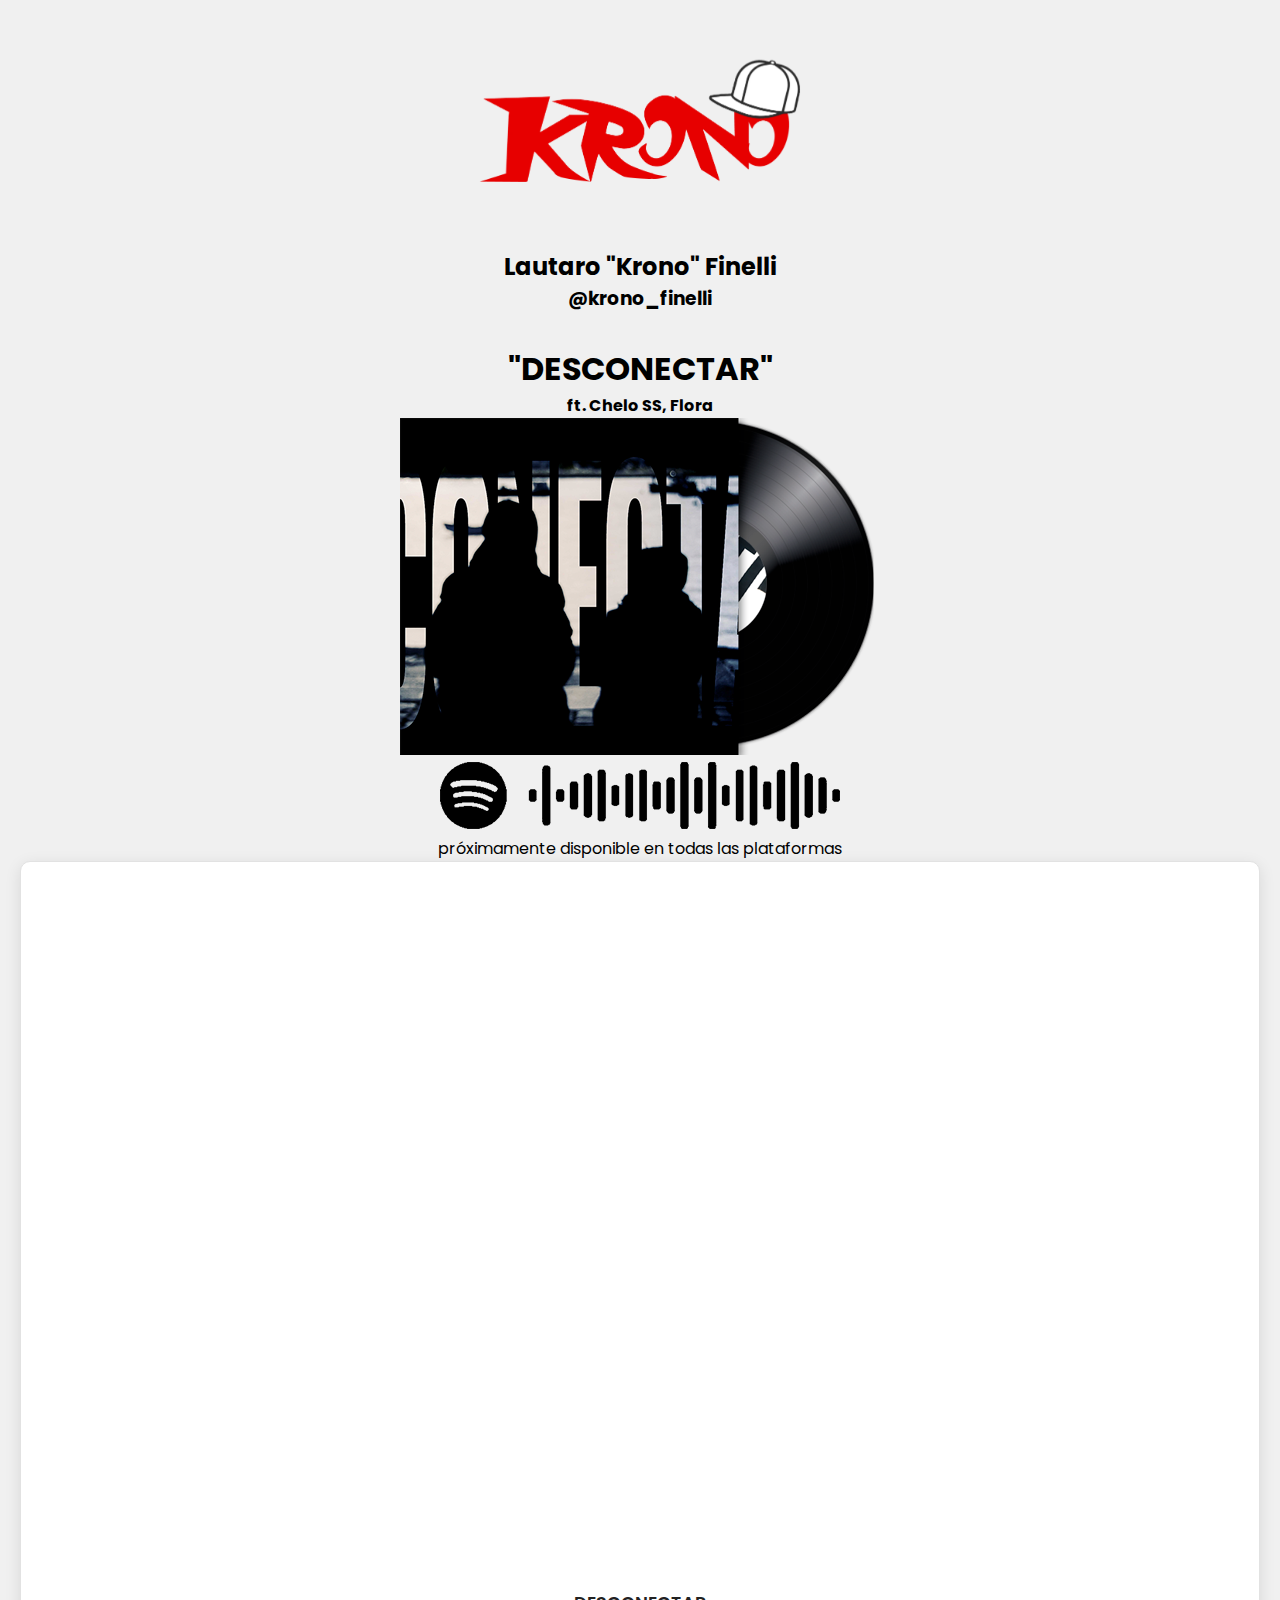
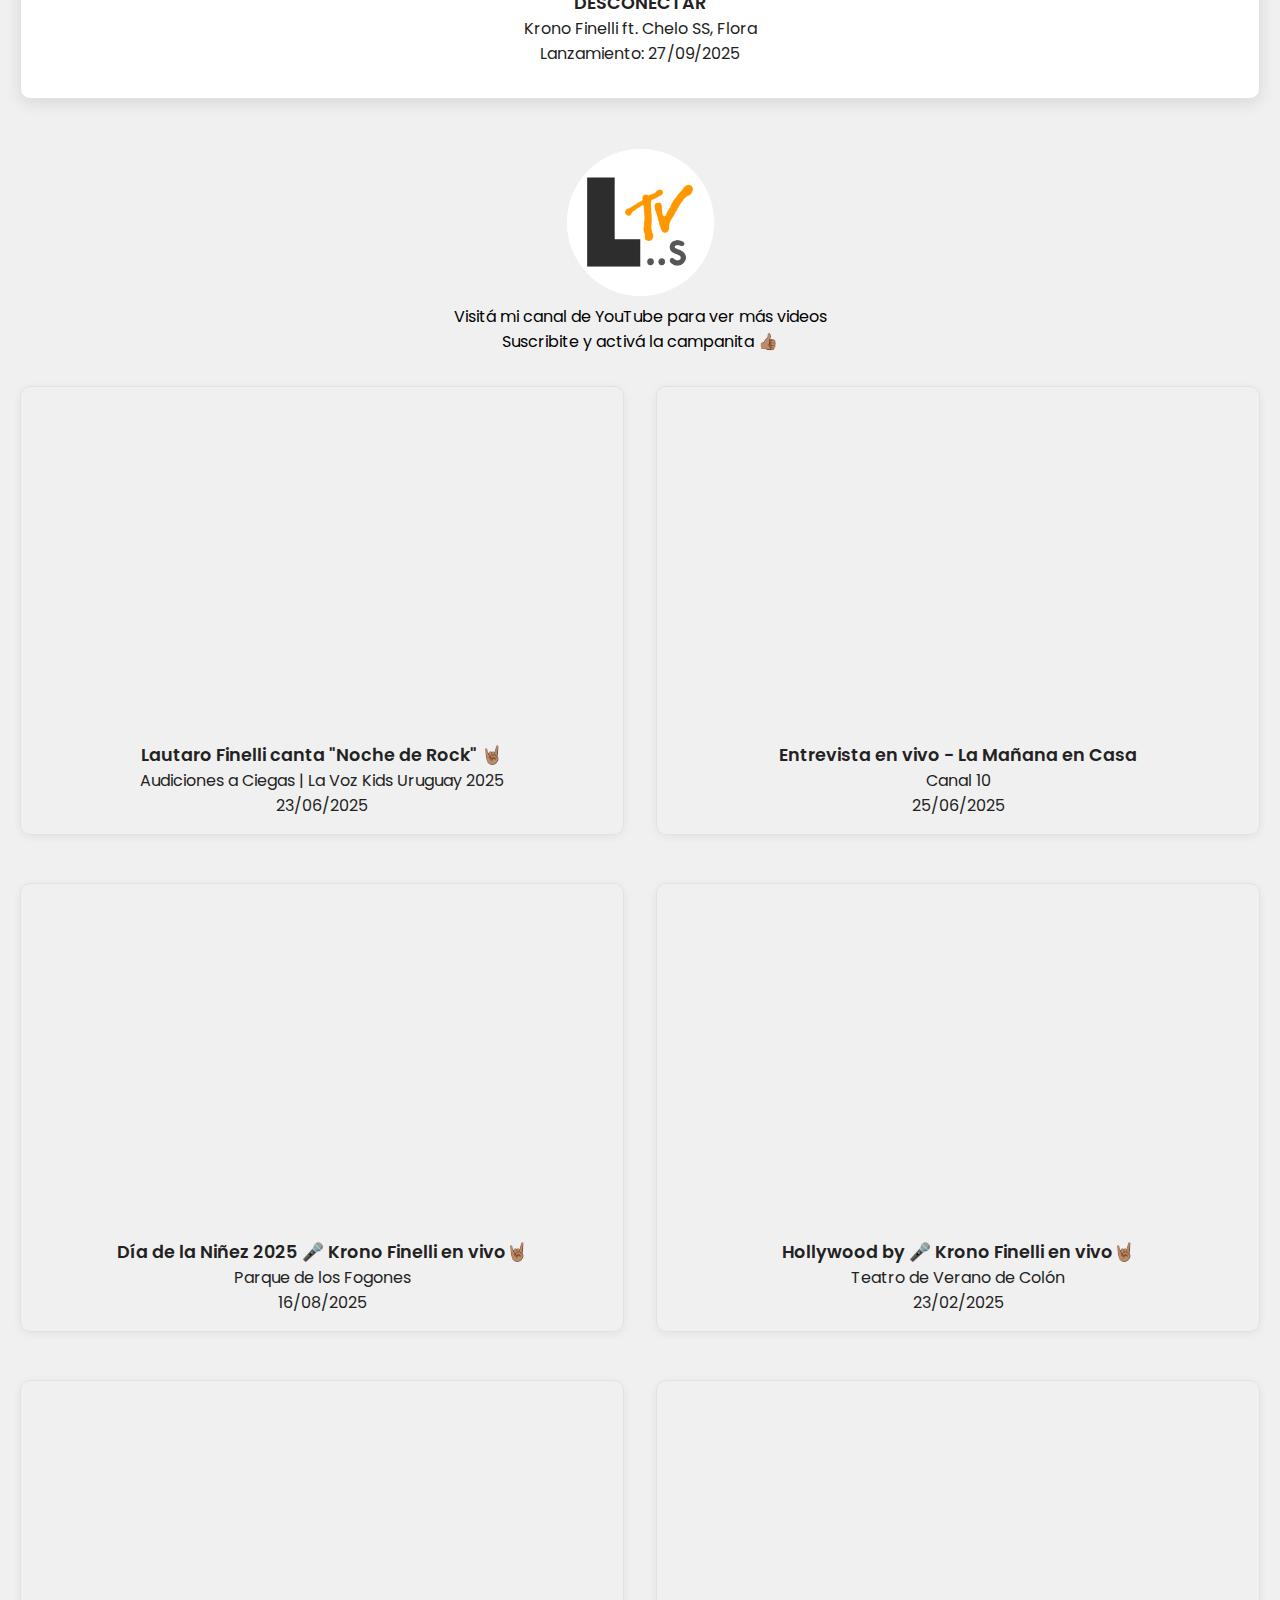
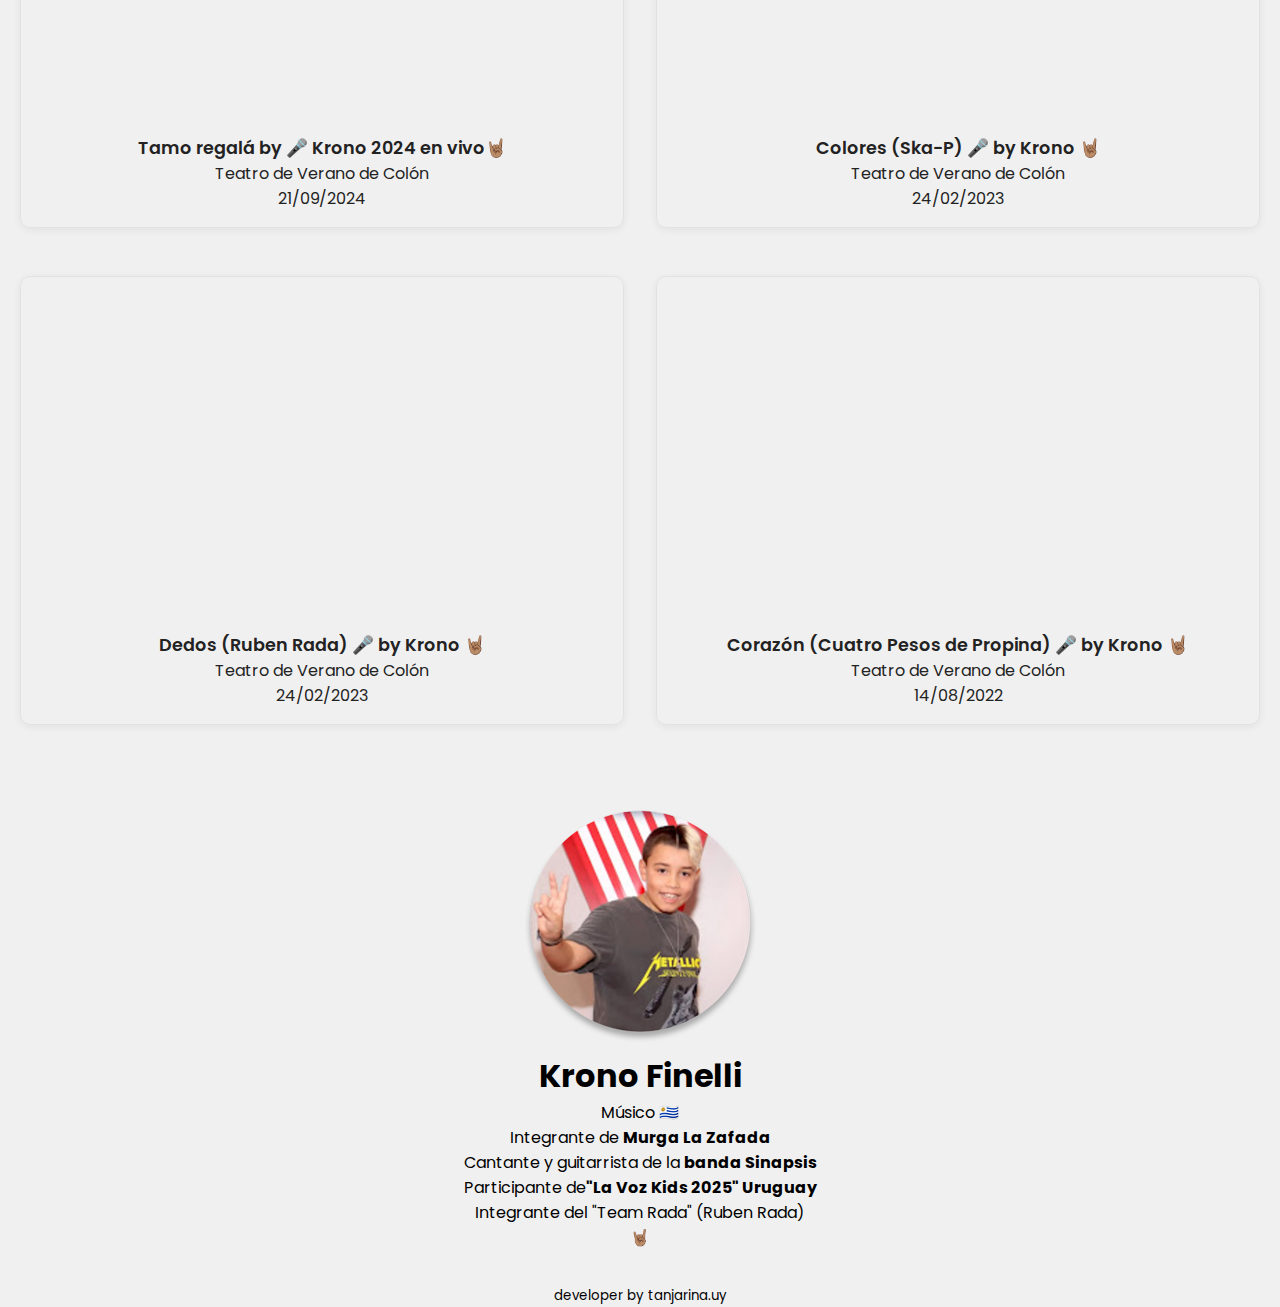
<file: index.html>
<!DOCTYPE html>
<html lang="es">

<head>
  <meta charset="UTF-8" />
  <meta name="viewport" content="width=device-width, initial-scale=1, shrink-to-fit=no">
  <meta name="description"
    content="Krono Finelli, artista urbano, intérprete de rock, pop, hip hop, murga y candombe" />
  <title>Krono Finelli Website</title>
  <meta name="author" content="tanjarina.uy">

  <!-- Favicons -->
  <link rel="icon" type="image/png" href="/img/favicon-96x96.png" sizes="96x96" />
  <link rel="icon" type="image/svg+xml" href="/img/favicon.svg" />
  <link rel="shortcut icon" href="/img/favicon.ico" />
  <link rel="apple-touch-icon" sizes="180x180" href="/img/apple-touch-icon.png" />
  <link rel="manifest" href="/img/site.webmanifest" />


  <!-- Fonts -->
  <link rel="preconnect" href="https://fonts.googleapis.com">
  <link rel="preconnect" href="https://fonts.gstatic.com" crossorigin>
  <link
    href="https://fonts.googleapis.com/css2?family=Poppins:ital,wght@0,100;0,200;0,300;0,400;0,500;0,600;0,700;0,800;0,900;1,100;1,200;1,300;1,400;1,500;1,600;1,700;1,800;1,900&display=swap"
    rel="stylesheet">


  <!-- JSON -->
  <link rel="manifest" href="manifest.json">
  <meta name="theme-color" content="#222222">

  <!-- CSS -->
  <link href="css/krono-styles.css?v=20250927r5" rel="stylesheet">
  <!-- <link rel="stylesheet" href="dossier-krono.css?v=20250927r5"> -->

  <!-- JS -->
  <script src="js/app.js?v=20250927r5" defer></script>


  <!-- Google tag (gtag.js) -->
  <script async src="https://www.googletagmanager.com/gtag/js?id=G-WH8C6SGQPY"></script>
  <script>
    window.dataLayer = window.dataLayer || [];
    function gtag() { dataLayer.push(arguments); }
    gtag('js', new Date());

    gtag('config', 'G-WH8C6SGQPY');
  </script>

</head>

<button id="installAppBtn"
  style="display:none;position:fixed;bottom:24px;left:50%;transform:translateX(-50%);z-index:9999;padding:1em 2em;font-size:1.1em;border-radius:8px;background:#222;color:#fff;border:none;box-shadow:0 2px 8px #0003;cursor:pointer;">
  Instalar esta app
</button>

<body>

  <header>
    <div class="logo">
      <img src="img/krono-finelli-logo.webp" alt="Krono Finelli Logo" />
    </div>
    <div class="name">
      <h1 class="title">Lautaro "Krono" Finelli</h1>
      <a href="https://www.instagram.com/krono_finelli/" class="social" target="_blank">
        <h3 class="social-links font-medium">@krono_finelli</h3>
      </a>
    </div>

    <article class="desconectar">
      <div>
        <h1 class="font-light">"DESCONECTAR"</h1>
        <h4>ft. Chelo SS, Flora</h4>
      </div>

      <div style="position: relative;">
        <img class="desconectar__img" id="portada-vinilo" src="/img/DESCONECTAR-portada-vinilo.png"
          alt="DESCONECTAR portada">
        <div id="controlIcon" class="play-icon"></div>
      </div>
      <audio id="audioPlayer" src="/snd/Desconectar-parcialweb.mp3"></audio>
      <!-- ----- -->


      <img class="spotify-waves" src="/img/sptfy-waves.webp" alt="Spotify icon with waves">
      <p>próximamente disponible en todas las plataformas</p>

    </article>


    <!-- <section class="description">
      <p>Músico 🇺🇾</p>


      <p> Integrante de <a href="https://www.instagram.com/murgalazafada/" target="_blank">Murga La
          Zafada</a> </p>

      <p>Cantante y guitarrista de la <a href="https://www.instagram.com/sinapsis.uyy" target="_blank">banda
          Sinapsis</a></p>
      <p> Participante de<a href="https://www.instagram.com/lavoz_uy" target="_blank">"La Voz
          Kids 2025" Uruguay </a> </p>
    </section> -->
  </header>


  <!-- DESCONECTAR 🤘🏽 - Krono Chelo Flora
 -->
  <div class="video-container video-main">
    <iframe src="https://www.youtube.com/embed/P7NiVHwlFQ4?si=G4y94msHsp6SlmIS" title="YouTube video player"
      frameborder="0"
      allow="accelerometer; autoplay; clipboard-write; encrypted-media; gyroscope; picture-in-picture; web-share"
      allowfullscreen></iframe>
    <p class="titulo-video">
      DESCONECTAR
    </p>
    <p class="descripcion-video">
      Krono Finelli ft. Chelo SS, Flora
      <br>
      Lanzamiento: 27/09/2025
    </p>
  </div>



  <!-- ------ LTV videos ----- -->

  <!-- Link para suscripción y enlace a Canal YouTube -->
  <section class="LTV-intro">
    <a href="https://www.youtube.com/@ltv1290?sub_confirmation=1" title="LTV..s by Krono Finelli" target="_blank">
      <img class="ltv-logo" src="img/ltv-logo-512.png" alt="inicio"><br>
      <p>Visitá mi canal de YouTube para ver más videos</p>
      <p>Suscribite y activá la campanita 👍🏽 </p>
    </a>
  </section>



  <article class="videos-grid">



    <!-- Lautaro Finelli canta "Noche de Rock" LA VOZ KIDS 🤘🏽
 -->
    <div class="video-container ">
      <iframe src="https://www.youtube-nocookie.com/embed/T3mkdpHEoHs" title="YouTube video player" frameborder="0"
        allow="accelerometer; autoplay; clipboard-write; encrypted-media; gyroscope; picture-in-picture; web-share"
        allowfullscreen></iframe>
      <p class="titulo-video">
        Lautaro Finelli canta "Noche de Rock" 🤘🏽 </p>
      <p class="descripcion-video">
        Audiciones a Ciegas | La Voz Kids Uruguay 2025<br>
        23/06/2025
      </p>
    </div>

    <!-- Entrevista en vivo La Mañana en Casa -->

    <div class="video-container">
      <iframe src="https://www.youtube.com/embed/ZXjh9nVms38?si=8f1dPvK9eACNiPEW" title="YouTube video player"
        frameborder="0"
        allow="accelerometer; autoplay; clipboard-write; encrypted-media; gyroscope; picture-in-picture; web-share"
        allowfullscreen></iframe>
      <p class="titulo-video">Entrevista en vivo - La Mañana en Casa</p>
      <p class="descripcion-video">
        Canal 10 <br>
        25/06/2025
      </p>
    </div>



    <!-- Dia de la Niñez 2025 by 🎤 PArque de los Fogones -->

    <div class="video-container">
      <iframe src="https://www.youtube.com/embed/5hKJhcJt_8c?si=Qv9UkGtkfsu72AjO" title="YouTube video player"
        frameborder="0"
        allow="accelerometer; autoplay; clipboard-write; encrypted-media; gyroscope; picture-in-picture; web-share"
        allowfullscreen></iframe>
      <p class="titulo-video">Día de la Niñez 2025 🎤 Krono Finelli en vivo🤘🏽</p>
      <p class="descripcion-video">
        Parque de los Fogones <br>
        16/08/2025
      </p>
    </div>


    <div class="video-container">
      <iframe src="https://www.youtube-nocookie.com/embed/dxAAK2QRw1g" title="YouTube video player" frameborder="0"
        allow="accelerometer; autoplay; clipboard-write; encrypted-media; gyroscope; picture-in-picture; web-share"
        allowfullscreen></iframe>
      <p class="titulo-video">Hollywood by 🎤 Krono Finelli en vivo🤘🏽</p>
      <p class="descripcion-video">
        Teatro de Verano de Colón <br>
        23/02/2025
      </p>
    </div>

    <!-- Sobre un vidrio mojado by 🎤 Krono Finelli en vivo🤘🏽 -->

    <!-- <div class="video-container">
      <iframe src="https://www.youtube-nocookie.com/embed/ESHv5ssMnnY" title="YouTube video player" frameborder="0"
        allow="accelerometer; autoplay; clipboard-write; encrypted-media; gyroscope; picture-in-picture; web-share"
        allowfullscreen></iframe>
      <p class="titulo-video">Sobre un vidrio mojado by 🎤 Krono Finelli en vivo🤘🏽</p>
      <p class="descripcion-video">
        Teatro de Verano de Colón <br>
        23/02/2025
      </p>
    </div> -->


    <!-- Tamo regalá by 🎤 Krono 2024 en vivo🤘🏽 -->
    <div class="video-container">
      <iframe src="https://www.youtube.com/embed/c7gIMN33Xk8" title="YouTube video player" frameborder="0"
        allow="accelerometer; autoplay; clipboard-write; encrypted-media; gyroscope; picture-in-picture; web-share"
        allowfullscreen></iframe>
      <p class="titulo-video">Tamo regalá by 🎤 Krono 2024 en vivo🤘🏽</p>
      <p class="descripcion-video">
        Teatro de Verano de Colón <br>
        21/09/2024
      </p>
    </div>



    <!-- Colores (Ska-P) 🎤 by Krono 🤘🏽 -->
    <div class="video-container">
      <iframe src="https://www.youtube.com/embed/ErHlt1Ywe5w" title="YouTube video player" frameborder="0"
        allow="accelerometer; autoplay; clipboard-write; encrypted-media; gyroscope; picture-in-picture; web-share"
        allowfullscreen></iframe>
      <p class="titulo-video">Colores (Ska-P) 🎤 by Krono 🤘🏽</p>
      <p class="descripcion-video">
        Teatro de Verano de Colón <br>
        24/02/2023
      </p>
    </div>

    <!-- Carnavalintro by Krono 2023 en vivo🤘🏽 -->
    <!-- <div class="video-container">
      <iframe src="https://www.youtube-nocookie.com/embed/RLVJPGnrNQw" title="YouTube video player" frameborder="0"
        allow="accelerometer; autoplay; clipboard-write; encrypted-media; gyroscope; picture-in-picture; web-share"
        allowfullscreen></iframe>
      <p class="titulo-video">Carnavalintro by Krono 2023 en vivo🤘🏽</p>
      <p class="descripcion-video">
        Teatro de Verano de Colón <br>
        24/02/2023
      </p>
    </div> -->




    <!-- Dedos (Ruben Rada) 🎤 by Krono 🤘🏽 -->

    <div class="video-container">
      <iframe src="https://www.youtube.com/embed/3pC2ShEX9g8" title="YouTube video player" frameborder="0"
        allow="accelerometer; autoplay; clipboard-write; encrypted-media; gyroscope; picture-in-picture; web-share"
        allowfullscreen></iframe>
      <p class="titulo-video">Dedos (Ruben Rada) 🎤 by Krono 🤘🏽</p>
      <p class="descripcion-video">
        Teatro de Verano de Colón <br>
        24/02/2023
      </p>
    </div>

    <div class="video-container">
      <iframe src="https://www.youtube-nocookie.com/embed/mtcVv7q2aiY" title="YouTube video player" frameborder="0"
        allow="accelerometer; autoplay; clipboard-write; encrypted-media; gyroscope; picture-in-picture; web-share"
        allowfullscreen></iframe>
      <p class="titulo-video">Corazón (Cuatro Pesos de Propina) 🎤 by Krono 🤘🏽</p>
      <p class="descripcion-video">
        Teatro de Verano de Colón <br>
        14/08/2022
      </p>
    </div>

    <!-- <div class="video-container">
      <iframe src="https://www.youtube-nocookie.com/embed/FWpgYFOKgb8" title="YouTube video player" frameborder="0"
        allow="accelerometer; autoplay; clipboard-write; encrypted-media; gyroscope; picture-in-picture; web-share"
        allowfullscreen></iframe>
      <p class="titulo-video">Rap de Ida y Vuelta 🎤 Lautaro Finelli </p>
      <p class="descripcion-video">
        Teatro de Verano Ramón Collazo <br>
        05/01/2022
      </p>
    </div> -->



  </article>


  <br>

  <section class="description">
    <a href="/dossier">
      <img src="/img/krono-perfil-la-voz-kids.png" alt="Lautaro 'Krono' perfil La Voz Kids 2025">
    </a>
    <h1>Krono Finelli</h1>
    <p>Músico 🇺🇾</p>


    <p> Integrante de <a href="https://www.instagram.com/murgalazafada/" target="_blank">Murga La
        Zafada</a> </p>

    <p>Cantante y guitarrista de la <a href="https://www.instagram.com/sinapsis.uyy" target="_blank">banda
        Sinapsis</a></p>
    <p> Participante de<a href="https://www.instagram.com/lavoz_uy" target="_blank">"La Voz
        Kids 2025" Uruguay </a> </p>
    <p> Integrante del "Team Rada" (Ruben Rada)</p>
    <p>🤘🏽</p>
  </section>




  <!-- Animación suscripcion  -->
  <!-- <section class="ltv-bumper-suscripcion">
      <div class="bumper">
        <a href="https://www.youtube.com/@ltv1290" target="_blank">
          <video width="50%" height="auto" autoplay loop muted src="/video/suscripcion_bumper.mp4">
          </video>
        </a>
      </div>

    </section> -->


  <footer class="footer">

    <small class="footer-developer">developer by <a href="https://tanjarina.uy">tanjarina.uy</a></small><br>

  </footer>


  <script>
    if ('serviceWorker' in navigator) {
      navigator.serviceWorker.register('js/webapp.js');
    }
  </script>


  <script>
    let deferredPrompt;
    const installBtn = document.getElementById('installAppBtn');

    window.addEventListener('beforeinstallprompt', (e) => {
      e.preventDefault();
      deferredPrompt = e;
      installBtn.style.display = 'block';
    });

    installBtn.addEventListener('click', async () => {
      installBtn.style.display = 'none';
      if (deferredPrompt) {
        deferredPrompt.prompt();
        const { outcome } = await deferredPrompt.userChoice;
        deferredPrompt = null;
      }
    });
  </script>
</body>

</html>
</file>
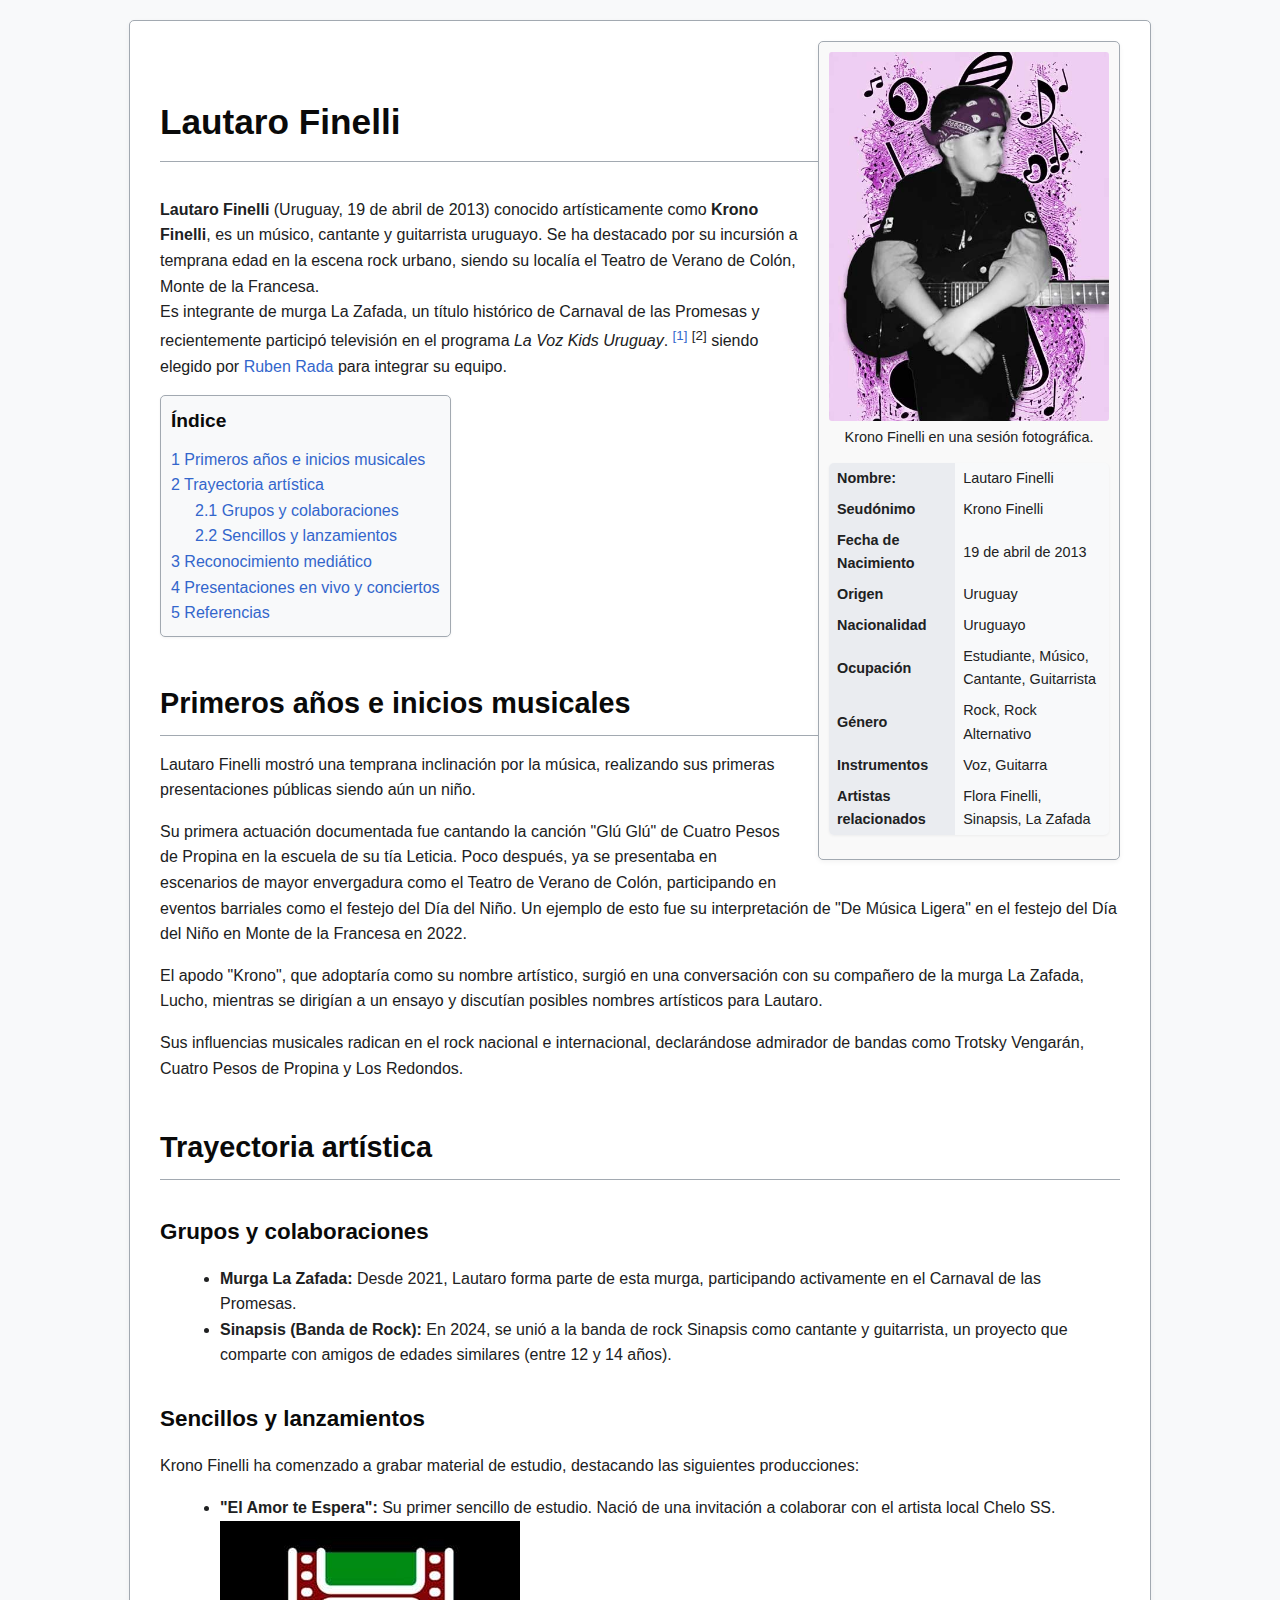
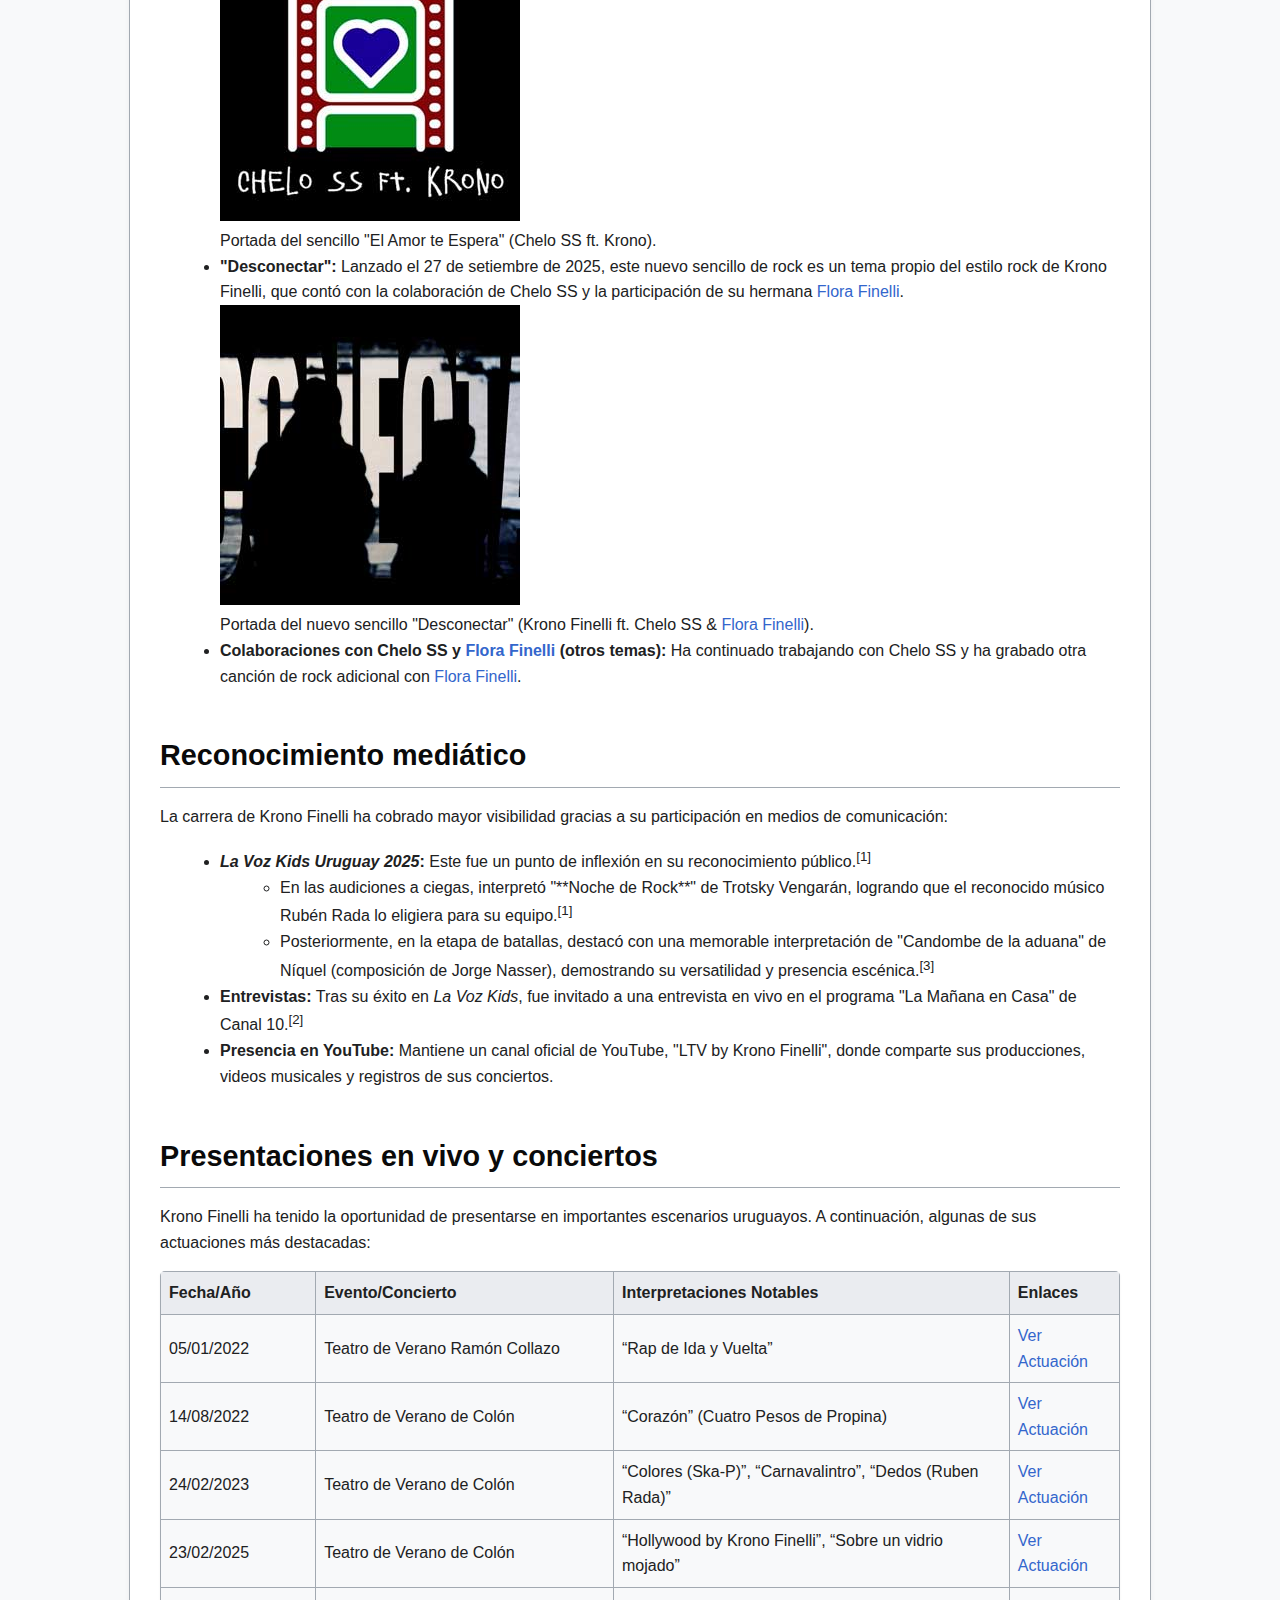
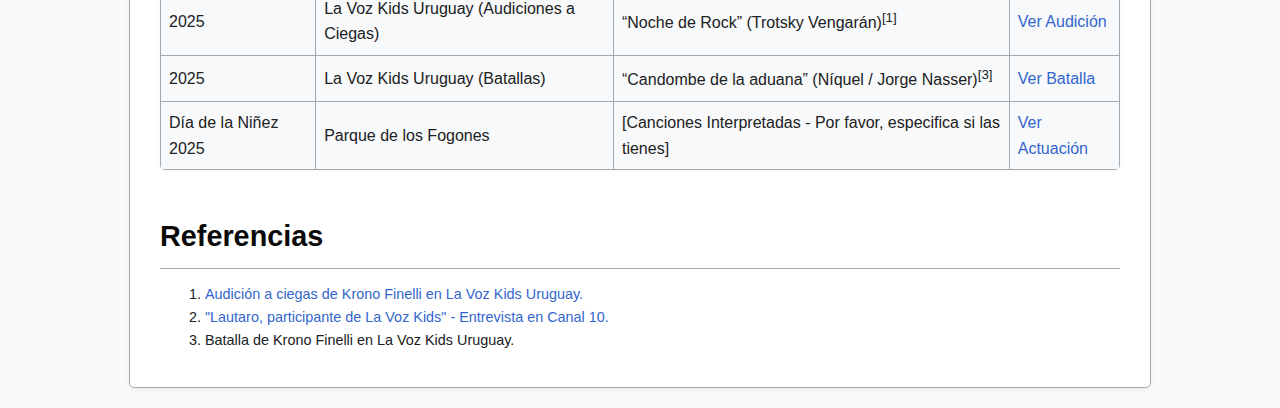
<file: dossier/index.html>
<!DOCTYPE html>
<html lang="es" style="scroll-behavior: smooth;">

<head>
    <meta charset="UTF-8">
    <meta name="viewport" content="width=device-width, initial-scale=1.0">
    <title>Lautaro Finelli - Wikipedia de Krono Finelli</title>

    <link rel="stylesheet" href="/css/krono-dossier.css">
</head>

<body>
    <div class="container">
        <div class="infobox">

            <a href="/">
                <img src="/img/Krono-pared-guitarra-480.jpg"
                    alt="Lautaro 'Krono' Finelli posando con una guitarra eléctrica frente a una pared texturizada, estilo artístico monocromático.">
            </a>
            <div class="image_caption" style="text-align: center;">Krono Finelli en una sesión fotográfica.</div>
            <table id="krono_info">
                <tr>
                    <th scope="row">Nombre:</th>
                    <td>Lautaro Finelli</td>
                </tr>
                <tr>
                    <th scope="row">Seudónimo</th>
                    <td>Krono Finelli</td>
                </tr>
                <tr>
                    <th scope="row">Fecha de Nacimiento</th>
                    <td>19 de abril de 2013</td>
                </tr>
                <tr>
                    <th scope="row">Origen</th>
                    <td>Uruguay</td>
                </tr>
                <tr>
                    <th scope="row">Nacionalidad</th>
                    <td>Uruguayo</td>
                </tr>
                <tr>
                    <th scope="row">Ocupación</th>
                    <td>Estudiante, Músico, Cantante, Guitarrista</td>
                </tr>
                <tr>
                    <th scope="row">Género</th>
                    <td>Rock, Rock Alternativo</td>
                </tr>
                <tr>
                    <th scope="row">Instrumentos</th>
                    <td>Voz, Guitarra</td>
                </tr>
                <tr>
                    <th scope="row">Artistas relacionados</th>
                    <td>Flora Finelli, Sinapsis, La Zafada</td>
                </tr>
            </table>
        </div>

        <h1>Lautaro Finelli</h1>
        <p><b>Lautaro Finelli</b> (Uruguay, 19 de abril de 2013) conocido artísticamente como <b>Krono Finelli</b>, es
            un músico, cantante y guitarrista uruguayo. Se ha destacado por su incursión a temprana edad en la escena
            rock urbano, siendo su localía el Teatro de Verano de Colón, Monte de la Francesa.<br>
            Es integrante de murga La Zafada, un título histórico de Carnaval de las Promesas y recientemente participó
            televisión en el programa <i>La Voz Kids Uruguay</i>.
            <a href="#cite_ref_canal10"> <sup class="ref_cite">[1]</sup></a>
            <sup class="ref_cite">[2]</sup> siendo elegido por <a href="https://es.wikipedia.org/wiki/Ruben_Rada"
                target="_blank">Ruben Rada </a>para integrar su equipo.
        </p>

        <div class="toc" id="toc">
            <h2>Índice</h2>
            <ul>
                <li><a href="#primeros_anos_e_inicios_musicales">1 Primeros años e inicios musicales</a></li>
                <li><a href="#trayectoria_artistica">2 Trayectoria artística</a>
                    <ul>
                        <li><a href="#grupos_y_colaboraciones">2.1 Grupos y colaboraciones</a></li>
                        <li><a href="#sencillos_y_lanzamientos">2.2 Sencillos y lanzamientos</a></li>
                    </ul>
                </li>
                <li><a href="#reconocimiento_mediatico">3 Reconocimiento mediático</a></li>
                <li><a href="#presentaciones_en_vivo_y_conciertos">4 Presentaciones en vivo y conciertos</a></li>
                <li><a href="#referencias">5 Referencias</a></li>
            </ul>
        </div>

        <h2 id="primeros_anos_e_inicios_musicales">Primeros años e inicios musicales</h2>
        <p>Lautaro Finelli mostró una temprana inclinación por la música, realizando sus primeras presentaciones
            públicas siendo aún un niño.</p>
        <p>Su primera actuación documentada fue cantando la canción "Glú Glú" de Cuatro Pesos de Propina en la escuela
            de su tía Leticia. Poco después, ya se presentaba en escenarios de mayor envergadura como el Teatro de
            Verano de Colón, participando en eventos barriales como el festejo del Día del Niño. Un ejemplo de esto fue
            su interpretación de "De Música Ligera" en el festejo del Día del Niño en Monte de la Francesa en 2022.</p>
        <p>El apodo "Krono", que adoptaría como su nombre artístico, surgió en una conversación con su compañero de la
            murga La Zafada, Lucho, mientras se dirigían a un ensayo y discutían posibles nombres artísticos para
            Lautaro.</p>
        <p>Sus influencias musicales radican en el rock nacional e internacional, declarándose admirador de bandas como
            Trotsky Vengarán, Cuatro Pesos de Propina y Los Redondos.</p>

        <h2 id="trayectoria_artistica">Trayectoria artística</h2>

        <h3 id="grupos_y_colaboraciones">Grupos y colaboraciones</h3>
        <ul>
            <li><b>Murga La Zafada:</b> Desde 2021, Lautaro forma parte de esta murga, participando activamente en el
                Carnaval de las Promesas.</li>
            <li><b>Sinapsis (Banda de Rock):</b> En 2024, se unió a la banda de rock Sinapsis como cantante y
                guitarrista, un proyecto que comparte con amigos de edades similares (entre 12 y 14 años).</li>
        </ul>

        <h3 id="sencillos_y_lanzamientos">Sencillos y lanzamientos</h3>
        <p>Krono Finelli ha comenzado a grabar material de estudio, destacando las siguientes producciones:</p>
        <ul>
            <li><b>"El Amor te Espera":</b> Su primer sencillo de estudio. Nació de una invitación a colaborar con el
                artista local Chelo SS.</li>
            <div class="image_placeholder">
                <a href="https://www.youtube.com/watch?v=OGxc-EtlxQo" target="_blank">
                    <img src="/img/EL-AMOR-TE-ESPERA-portada(300).jpg"
                        alt="Portada del sencillo 'El Amor te Espera' de Chelo SS y Krono Finelli, con un corazón azul en un marco de tira de película."></a>
                <div class="image_caption">Portada del sencillo "El Amor te Espera" (Chelo SS ft. Krono).</div>
            </div>
            <li><b>"Desconectar":</b> Lanzado el 27 de setiembre de 2025, este nuevo sencillo de rock es un tema
                propio del estilo rock de Krono Finelli, que contó con la colaboración de Chelo SS y la participación de
                su hermana
                <a href="https://florenciafinelli.com/" target="_blank" rel="noopener noreferrer">Flora
                    Finelli</a>.
            </li>
            <div class="image_placeholder">
                <a href="https://www.youtube.com/watch?v=P7NiVHwlFQ4" target="_blank">
                    <img src="/img/DESCONECTAR-portada(300).jpg"
                        alt="Portada del sencillo 'Desconectar' de Krono Finelli, con Chelo SS y Flora Finelli."
                        aria-label="Portada de Desconectar"></a>
                <div class="image_caption">Portada del nuevo sencillo "Desconectar" (Krono Finelli ft. Chelo SS &
                    <a href="https://www.youtube.com/@florfinelligallo" target="_blank" rel="noopener noreferrer">Flora
                        Finelli</a>).
                </div>
            </div>
            <li><b>Colaboraciones con Chelo SS y <a href="https://www.instagram.com/florfinelligallo/" target="_blank"
                        rel="noopener noreferrer">Flora Finelli</a> (otros temas):</b> Ha continuado trabajando con
                Chelo SS
                y ha grabado otra canción de rock adicional con <a href="https://www.instagram.com/florfinelligallo/"
                    target="_blank" rel="noopener noreferrer">Flora Finelli</a>.</li>
        </ul>

        <h2 id="reconocimiento_mediatico">Reconocimiento mediático</h2>
        <p>La carrera de Krono Finelli ha cobrado mayor visibilidad gracias a su participación en medios de
            comunicación:</p>
        <ul>
            <li><b><i>La Voz Kids Uruguay 2025</i>:</b> Este fue un punto de inflexión en su reconocimiento público.<sup
                    class="ref_cite">[1]</sup>
                <ul>
                    <li>En las audiciones a ciegas, interpretó "**Noche de Rock**" de Trotsky Vengarán, logrando que el
                        reconocido músico Rubén Rada lo eligiera para su equipo.<sup id="cite_ref_lavozkids"
                            class="ref_cite">[1]</sup></li>
                    <li>Posteriormente, en la etapa de batallas, destacó con una memorable interpretación de "Candombe
                        de la aduana" de Níquel (composición de Jorge Nasser), demostrando su versatilidad y presencia
                        escénica.<sup id="cite_ref_lavozkids_batalla" class="ref_cite">[3]</sup></li>
                </ul>
            </li>
            <li><b>Entrevistas:</b> Tras su éxito en <i>La Voz Kids</i>, fue invitado a una entrevista en vivo en el
                programa "La Mañana en Casa" de Canal 10.<sup id="cite_ref_canal10" class="ref_cite">[2]</sup></li>
            <li><b>Presencia en YouTube:</b> Mantiene un canal oficial de YouTube, "LTV by Krono Finelli", donde
                comparte sus producciones, videos musicales y registros de sus conciertos.</li>
        </ul>

        <h2 id="presentaciones_en_vivo_y_conciertos">Presentaciones en vivo y conciertos</h2>
        <p>Krono Finelli ha tenido la oportunidad de presentarse en importantes escenarios uruguayos. A continuación,
            algunas de sus actuaciones más destacadas:</p>
        <table class="presentaciones">
            <thead>
                <tr>
                    <th>Fecha/Año</th>
                    <th>Evento/Concierto</th>
                    <th>Interpretaciones Notables</th>
                    <th>Enlaces</th>
                </tr>
            </thead>
            <tbody>
                <tr>
                    <td data-label="Fecha/Año">05/01/2022</td>
                    <td data-label="Evento/Concierto">Teatro de Verano Ramón Collazo</td>
                    <td data-label="Interpretaciones Notables">“Rap de Ida y Vuelta”</td>
                    <td data-label="Enlaces"><a href="...">Ver Actuación</a></td>
                </tr>
                <tr>
                    <td>14/08/2022</td>
                    <td>Teatro de Verano de Colón</td>
                    <td>“Corazón” (Cuatro Pesos de Propina)</td>
                    <td><a href="https://youtu.be/mtcVv7q2aiY" target="_blank">Ver Actuación</a></td>
                </tr>
                <tr>
                    <td>24/02/2023</td>
                    <td>Teatro de Verano de Colón</td>
                    <td>“Colores (Ska-P)”, “Carnavalintro”, “Dedos (Ruben Rada)”</td>
                    <td><a href="https://www.youtube.com/watch?v=ErHlt1Ywe5w&list=PLN3ZsrxsUZ9OXkMHZT848mjRuinyCnPDm"
                            target="_blank">Ver Actuación</a></td>
                </tr>
                <tr>
                    <td>23/02/2025</td>
                    <td>Teatro de Verano de Colón</td>
                    <td>“Hollywood by Krono Finelli”, “Sobre un vidrio mojado”</td>
                    <td><a href="https://www.youtube.com/watch?v=ESHv5ssMnnY" target="_blank">Ver Actuación</a></td>
                </tr>
                <tr>
                    <td>2025</td>
                    <td>La Voz Kids Uruguay (Audiciones a Ciegas)</td>
                    <td>“Noche de Rock” (Trotsky Vengarán)<sup id="cite_ref_lavozkids" class="ref_cite">[1]</sup></td>
                    <td><a href="https://www.youtube.com/watch?v=T3mkdpHEoHs" target="_blank">Ver Audición</a></td>
                </tr>
                <tr>
                    <td>2025</td>
                    <td>La Voz Kids Uruguay (Batallas)</td>
                    <td>“Candombe de la aduana” (Níquel / Jorge Nasser)<sup id="cite_ref_lavozkids_batalla"
                            class="ref_cite">[3]</sup></td>
                    <td><a href="
                        https://www.youtube.com/watch?v=MncAOUU4fJs
                        " target="_blank">Ver Batalla</a></td>
                </tr>
                <tr>
                    <td>Día de la Niñez 2025</td>
                    <td>Parque de los Fogones</td>
                    <td>[Canciones Interpretadas - Por favor, especifica si las tienes]</td>
                    <td><a href="https://www.youtube.com/watch?v=5hKJhcJt_8c" target="_blank"> Ver Actuación</a></td>
                </tr>
            </tbody>
        </table>

        <h2 id="referencias">Referencias</h2>
        <div class="references">
            <ol>
                <li id="cite_note_lavozkids">
                    <a href="https://www.colon.com.uy/arte-y-cultura/6578-lautaro-krono-finelli-con-rada-en-la-voz-kids"
                        target="_blank">
                        Audición a ciegas de Krono Finelli en La Voz Kids Uruguay.</a>
                </li>
                <li id="cite_note_canal10"><a href="https://www.canal10.com.uy/lautaro-participante-la-voz-kids-n980616"
                        target="_blank">"Lautaro, participante de La Voz Kids" - Entrevista en Canal 10.</a></li>
                <li id="cite_note_lavozkids_batalla">Batalla de Krono Finelli en La Voz Kids Uruguay.</li>
            </ol>
        </div>
    </div>
</body>

</html>
</file>
<file: css/krono-styles.css>
* {
  margin: 0;
  padding: 0;
  box-sizing: border-box;
  text-decoration: none;
}

a {
  color: inherit;
}

body {
  display: flex;
  flex-direction: column;
  justify-content: flex-start;
  width: 100%;
  min-height: 100vh;
  /* background-color: #222; */
  text-align: center;
  /* color: #ffe; */
  align-content: center;
  font-family: "Poppins", sans-serif;
  padding: 0 20px;
  background-color: #f0f0f0;
}

header {
  text-align: center;
  display: flex;
  flex-direction: column;
  align-content: center;
  justify-content: center;
  align-items: center;
}

.logo {
  max-width: 340px;
  padding: 50px 0;
  /* padding: 6px; */
}

.logo img {
  width: 100%;
  /* max-width: 250px; */
  min-width: 80px;
  padding: 10px;
}

@media (max-width: 450px) {
  .logo {
    max-width: 300px;
    padding: 40px 0;
  }
}
.title {
  font-size: 1.5rem;
}
.description {
  margin-bottom: 2rem;
}
.description a {
  font-weight: bolder;
}

.name {
  margin-bottom: 2rem;
}

.ltv-logo {
  max-width: 150px;
}

.LTV-intro {
  margin: 1rem auto 2rem auto;
}

.videos-grid {
  display: grid;
  grid-template-columns: repeat(auto-fit, minmax(450px, 1fr));
  max-width: 1400px;
  gap: 2rem;
  justify-items: stretch;
  width: 100%;
  margin: 0 auto;
  margin-bottom: 2rem;
}
@media (max-width: 450px) {
  .videos-grid {
    display: block;
  }
  body {
    padding: 0 10px;
  }
}

.video-container {
  border: solid 1px #e2e2e2;
  border-radius: 10px;
  /* padding: 1rem; */
  margin-bottom: 1rem;
  color: #222;
  box-shadow: 0 2px 8px 0 rgba(0, 0, 0, 0.06);
}

.video-container iframe {
  width: 100%;
  height: auto;
  aspect-ratio: 16 / 9;
  /* Hace el video responsivo */
  max-width: 100%;
  display: block;
  margin-bottom: 1rem;
  border-radius: 10px 10px 0 0;
}
.video-main {
  width: 100%;
  max-width: 1400px; /* O el mismo max-width que uses en .videos-grid */
  margin: 0 auto 2rem auto;
  box-shadow: 0 4px 16px rgba(0, 0, 0, 0.1);
  background: #fff;

  padding-bottom: 1rem;
}

.video-main iframe {
  width: 100%;
  aspect-ratio: 16 / 9;
  height: auto;
  display: block;
  margin-bottom: 2rem;
  border-radius: 10px 10px 0 0;
}

.titulo-video {
  font-size: 1.1rem;
  font-weight: 600;
}

.descripcion-video {
  padding-bottom: 1rem;
}
@media (max-width: 450px) {
  .titulo-video {
    font-size: 0.9rem;
  }

  .descripcion-video {
    font-size: 0.8rem;
  }
}

/* Animación de entrada con rebote para el logo */
@keyframes logoBounceIn {
  0% {
    opacity: 0;
    transform: translateY(-120vh) scaleY(1.2) scaleX(0.8);
  }
  12% {
    opacity: 1;
    transform: translateY(-80vh) scaleY(1.1) scaleX(0.9);
  }
  40% {
    transform: translateY(0) scaleY(0.7) scaleX(1.2); /* Primer impacto, aplastado */
  }
  55% {
    transform: translateY(-40px) scaleY(1.15) scaleX(0.85); /* Rebote hacia arriba, estirado */
  }
  70% {
    transform: translateY(0) scaleY(0.8) scaleX(1.15); /* Segundo impacto, menos aplastado */
  }
  80% {
    transform: translateY(-20px) scaleY(1.08) scaleX(0.92); /* Rebote pequeño */
  }
  88% {
    transform: translateY(0) scaleY(0.95) scaleX(1.05); /* Último rebote, casi estable */
  }
  93% {
    transform: translateY(-8px) scaleY(1.03) scaleX(0.97);
  }
  97% {
    transform: translateY(0) scaleY(1) scaleX(1);
  }
  100% {
    opacity: 1;
    transform: translateY(0) scaleY(1) scaleX(1);
  }
}
.logo.animated {
  animation: logoBounceIn 1.2s cubic-bezier(0.68, -0.55, 0.27, 1.55);
  will-change: transform;
}

@keyframes logoBounceOut {
  0% {
    opacity: 1;
    transform: translateY(0) scaleY(1) scaleX(1);
  }
  20% {
    transform: translateY(-8px) scaleY(1.03) scaleX(0.97);
  }
  40% {
    transform: translateY(0) scaleY(0.95) scaleX(1.05);
  }
  100% {
    opacity: 0;
    transform: translateY(-120vh) scaleY(1.2) scaleX(0.8);
  }
}

.logo.animated-out {
  animation: logoBounceOut 1s cubic-bezier(0.68, -0.55, 0.27, 1.55);
  will-change: transform;
}
</file>
<file: css/krono-dossier.css>
/* Estilos generales */
body {
  font-family: "Segoe UI", Arial, sans-serif;
  line-height: 1.6;
  color: #202122;
  background-color: #f8f9fa;
  margin: 0;
  padding: 20px;
}

.container {
  max-width: 960px;
  margin: 0 auto;
  background-color: #fff;
  border: 1px solid #a2a9b1;
  box-shadow: 0 2px 5px rgba(0, 0, 0, 0.05);
  /* Sombra suave */
  padding: 20px 30px;
  border-radius: 5px;
  /* Bordes redondeados */
}

h1,
h2,
h3,
h4,
h5,
h6 {
  color: #0a0a0a;
  margin-top: 1.5em;
  margin-bottom: 0.5em;
}

h1 {
  font-size: 2.2em;
  border-bottom: 1px solid #a2a9b1;
  padding-bottom: 0.3em;
  margin-bottom: 1em;
}

h2 {
  font-size: 1.8em;
  border-bottom: 1px solid #a2a9b1;
  padding-bottom: 0.3em;
}

h3 {
  font-size: 1.4em;
}

a {
  color: #3366cc;
  text-decoration: none;
}

a:hover {
  text-decoration: underline;
}

ul {
  margin-left: 20px;
}

ol {
  margin-left: 20px;
}

table {
  width: 100%;
  border-collapse: collapse;
  margin: 1em 0;
  background-color: #f8f9fa;
  border-radius: 5px;
  /* Bordes redondeados en tabla */
  overflow: hidden;
  /* Asegura que los bordes redondeados se apliquen al contenido */
  box-shadow: 0 1px 3px rgba(0, 0, 0, 0.05);
  /* Sombra suave para tabla */
}

th,
td {
  border: 1px solid #a2a9b1;
  padding: 8px;
  text-align: left;
}

th {
  background-color: #eaecf0;
}

/* Tabla de Contenido (TOC) */
.toc {
  border: 1px solid #a2a9b1;
  background-color: #f8f9fa;
  padding: 10px;
  margin: 1em 0;
  width: fit-content;
  border-radius: 5px;
  /* Bordes redondeados en TOC */
  box-shadow: 0 1px 3px rgba(0, 0, 0, 0.05);
  /* Sombra suave para TOC */
}

.toc h2 {
  font-size: 1.2em;
  border-bottom: none;
  padding-bottom: 0;
  margin-top: 0;
}

.toc ul {
  list-style-type: none;
  padding: 0;
  margin: 0;
}

.toc ul ul {
  margin-left: 1.5em;
}

/* Infobox (Caja de información lateral) */
.infobox {
  float: right;
  border: 1px solid #a2a9b1;
  background-color: #f9f9f9;
  padding: 10px;
  margin-left: 20px;
  margin-bottom: 1em;
  width: 280px;
  font-size: 0.9em;
  clear: right;
  border-radius: 5px;
  /* Bordes redondeados en infobox */
  box-shadow: 0 2px 5px rgba(0, 0, 0, 0.05);
  /* Sombra suave para infobox */
}

.infobox img {
  max-width: 100%;
  height: auto;
  display: block;
  margin-bottom: 5px;
  border-radius: 3px;
  /* Bordes ligeramente redondeados para la imagen */
}

.infobox caption {
  font-weight: bold;
  padding-bottom: 5px;
}

.infobox th,
.infobox td {
  border: none;
  padding: 4px 8px;
}

/* Referencias */
.references {
  font-size: 0.9em;
}

.references ol {
  list-style-type: decimal;
  padding-left: 25px;
}

.ref-cite {
  color: #3366cc;
  vertical-align: super;
  font-size: 0.7em;
}

/* Placeholders de Imagen */
.image-placeholder {
  text-align: center;
  margin: 1em 0;
}

.image-placeholder img {
  max-width: 80%;
  height: auto;
  border: 1px solid #ccc;
  padding: 5px;
  background-color: #fff;
  border-radius: 3px;
  /* Bordes ligeramente redondeados para imágenes del cuerpo */
  box-shadow: 0 1px 3px rgba(0, 0, 0, 0.05);
  /* Sombra suave para imagen del cuerpo */
}

.image-caption {
  font-size: 0.9em;
  color: #555;
  margin-top: 5px;
}

/* ****************************************************** */
/* Estilos Responsive para pantallas pequeñas (ej. móviles) */
/* ****************************************************** */
@media (max-width: 768px) {
  body {
    padding: 10px;
  }

  .container {
    padding: 15px;
  }

  h1 {
    font-size: 1.8em;
  }

  h2 {
    font-size: 1.5em;
  }

  h3 {
    font-size: 1.2em;
  }

  .infobox {
    float: none;
    width: 100%;
    margin-left: 0;
    margin-right: 0;
    box-sizing: border-box;
  }

  .toc {
    width: 100%;
    box-sizing: border-box;
  }

  table,
  thead,
  tbody,
  th,
  td,
  tr {
    display: block;
  }

  thead tr {
    position: absolute;
    top: -9999px;
    left: -9999px;
  }

  tr {
    border: 1px solid #ccc;
    margin-bottom: 10px;
    border-radius: 5px;
  }

  td {
    border: none;
    border-bottom: 1px solid #eee;
    position: relative;
    padding-left: 50%;
    text-align: right;
  }

  td:before {
    position: absolute;
    top: 6px;
    left: 6px;
    width: 45%;
    padding-right: 10px;
    white-space: nowrap;
    text-align: left;
    font-weight: bold;
  }

  td:nth-of-type(1):before {
    content: " ";
  }

  td:nth-of-type(2):before {
    content: "Evento/Concierto:";
  }

  td:nth-of-type(3):before {
    content: "Interpretaciones:";
  }

  td:nth-of-type(4):before {
    content: "Enlaces:";
  }
}

@media (max-width: 600px) {
  .presentaciones thead {
    display: none;
  }
  .presentaciones tr {
    display: block;
    margin-bottom: 1em;
    border-bottom: 1px solid #ccc;
  }
  .presentaciones td {
    display: block;
    text-align: left;
    padding-left: 50%;
    position: relative;
  }
  .presentaciones td:before {
    position: absolute;
    left: 0;
    width: 45%;
    white-space: nowrap;
    font-weight: bold;
    content: attr(data-label);
  }
}
</file>
